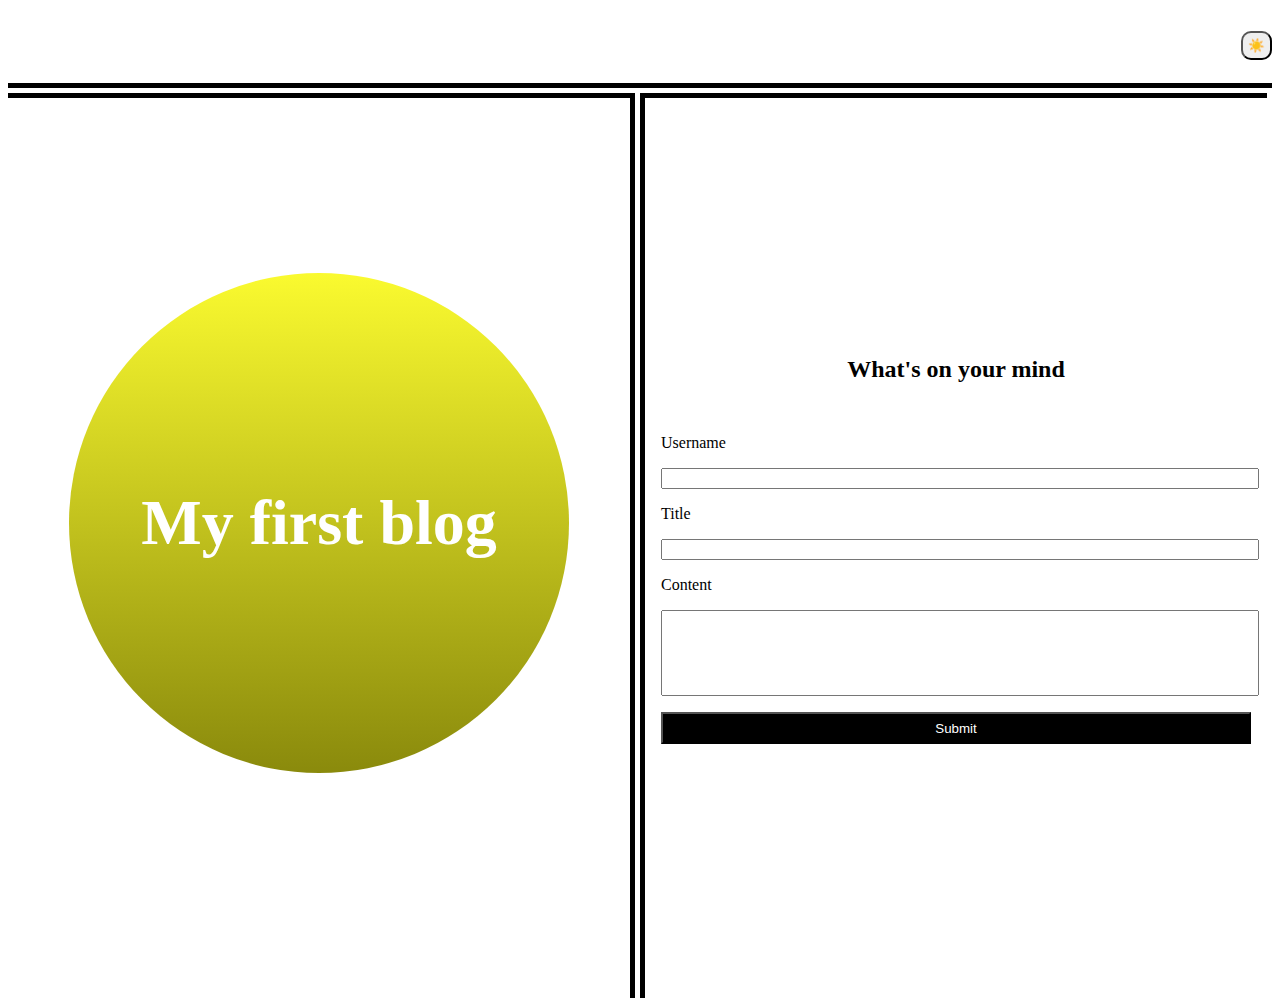
<file: index.html>
<!DOCTYPE html>
<html lang="en">

<head>
    <meta charset="UTF-8">
    <meta name="viewport" content="width=device-width, initial-scale=1.0">
    <title>my first blog</title>
    <link rel="stylesheet" href="./assets/css/form.css">
    <link rel="stylesheet" href="./assets/css/styles.css">
</head>

<body class="container">
    <header class="light">
        <button id="lightMode">☀️</button>
    </header>
    <div class="content light">
        <section class="left">
            <div id="circle">
                <h1>My first blog</h1>
            </div>
        </section>

        <section class="right">
            <div id="form">
                <h2>What's on your mind</h2>
                <form action="./blog.html">
                    <p>Username</p>
                    <input type="text" id="username">
                    <p>Title</p>
                    <input type="text" id="title">
                    <p>Content</p>
                    <input type="text" id="content">
                    <button type="submit" id="submit"> Submit</button>
                </form>
            </div>
        </section>
        <script src="./assets/js/form.js"></script>
        <script src="./assets/js/logic.js"></script>
    </div>

</body>

</html>
</file>
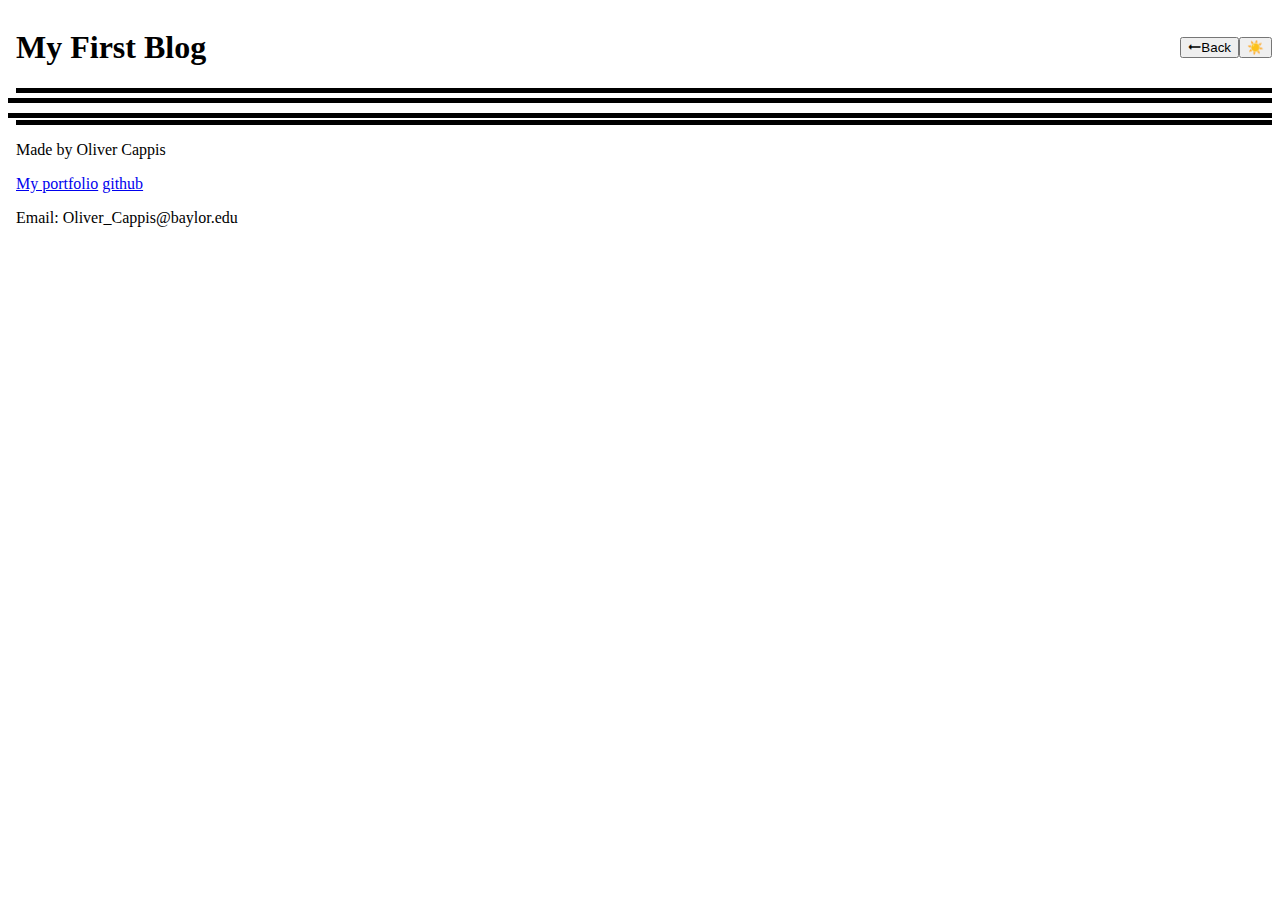
<file: blog.html>
<!DOCTYPE html>
<html lang="en">

<head>
    <meta charset="UTF-8">
    <meta name="viewport" content="width=device-width, initial-scale=1.0">
    <title>blog posts</title>
    <link rel="stylesheet" href="./assets/css/blog.css">
    <link rel="stylesheet" href="./assets/css/styles.css">
</head>

<body class="container">
    <header class="content">
        <section id="left">
            <h1>My First Blog</h1>
        </section>
        <section id="left">
            <button id="back">🠔Back</button>
            <button id="lightMode">☀️</button>
        </section>
    </header>

    <section class="main">
        <!-- <div class="post">
            <h3>title</h3>
            <hr>
            <p class="content">content</p>
            <p class="username">username</p>
        </div> -->
    </section>

    <footer class="content">
        <section class="credit">
            <p>Made by Oliver Cappis</p>
        </section>
        <a href="https://olivercappis.github.io/portfolio/">My portfolio</a>
        <a href="https://github.com/olivercappis">github</a>
        <p>Email: Oliver_Cappis@baylor.edu</p>
    </footer>


    <script src="https://code.jquery.com/jquery-3.5.1.min.js"></script>

    <script src="./assets/js/blog.js"></script>
    <script src="./assets/js/logic.js"></script>
</body>

</html>
</file>
<file: assets/css/form.css>
html,
body,
div {
    height: 100%;
}

header {
    display: flex;
    justify-content: flex-end;
    align-items: center;
    height: 75px;
    border-bottom: 5px solid black;
}

#lightMode {
    border-radius: 10px;
    height: fit-content;
    padding: 5px;
}

.content {
    display: flex;
    flex-direction: row;
}

.left {
    float: left;
    width: 50%;
    height: 100%;
    margin: 5px 5px 0px 0px;
    border-top: 5px solid black;
    border-right: 5px solid black;
    display: flex;
    justify-content: center;
    align-items: center;
}

.right {
    float: right;
    width: 50%;
    height: 100%;
    margin: 5px 5px 0px 0px;
    border-top: 5px solid black;
    border-left: 5px solid black;
    display: flex;
    justify-content: center;
    align-items: center;
}

#circle {
    background: linear-gradient(rgb(250, 250, 47), rgb(138, 138, 12));
    border-radius: 100%;
    height: 500px;
    width: 500px;
    display: flex;
    justify-content: center;
    align-items: center;
    margin-bottom: 50px;
    color: white;
    font-size: 2rem;
}

#form {
    height: fit-content;
    width: 100%;
    display: flex;
    justify-content: center;
    align-items: center;
    flex-direction: column;
    margin: 1rem;
}

form {
    width: 100%;
    margin: 1rem;
}

input {
    width: 100%;
}

#content {
    height: 5rem;
}

#submit {
    width: 100%;
    background-color: black;
    color: white;
    margin-top: 1rem;
    height: 2rem;
}
</file>
<file: assets/css/styles.css>
.dark {
    background-color: #243447;
    color: #bebebe
}

/* .dark section,
header {
    border-color: white;
} */
</file>
<file: assets/css/blog.css>
header {
    display: flex;
    justify-content: space-between;
    align-content: center;
    border-bottom: 5px solid black;
    margin-bottom: 5px;
}

#left {
    display: flex;
    align-items: center;

}

footer {
    border-top: 5px solid black;
    margin-top: 5px;
    height: min-content;
}

.main {
    border-top: 5px solid black;
    border-bottom: 5px solid black;
    padding: 5px;
}

.post {
    border: 2px solid black;
    border-radius: 5px;
    margin: 8px;
}

h3 {
    margin-top: 8px;
    margin-left: 4px;
    margin-bottom: 4px;
}

.content {
    margin-top: 2px;
    margin-left: 8px;
}

.username {
    margin-bottom: 3px;
    font-style: italic;
    font-size: 95%;
}
</file>
